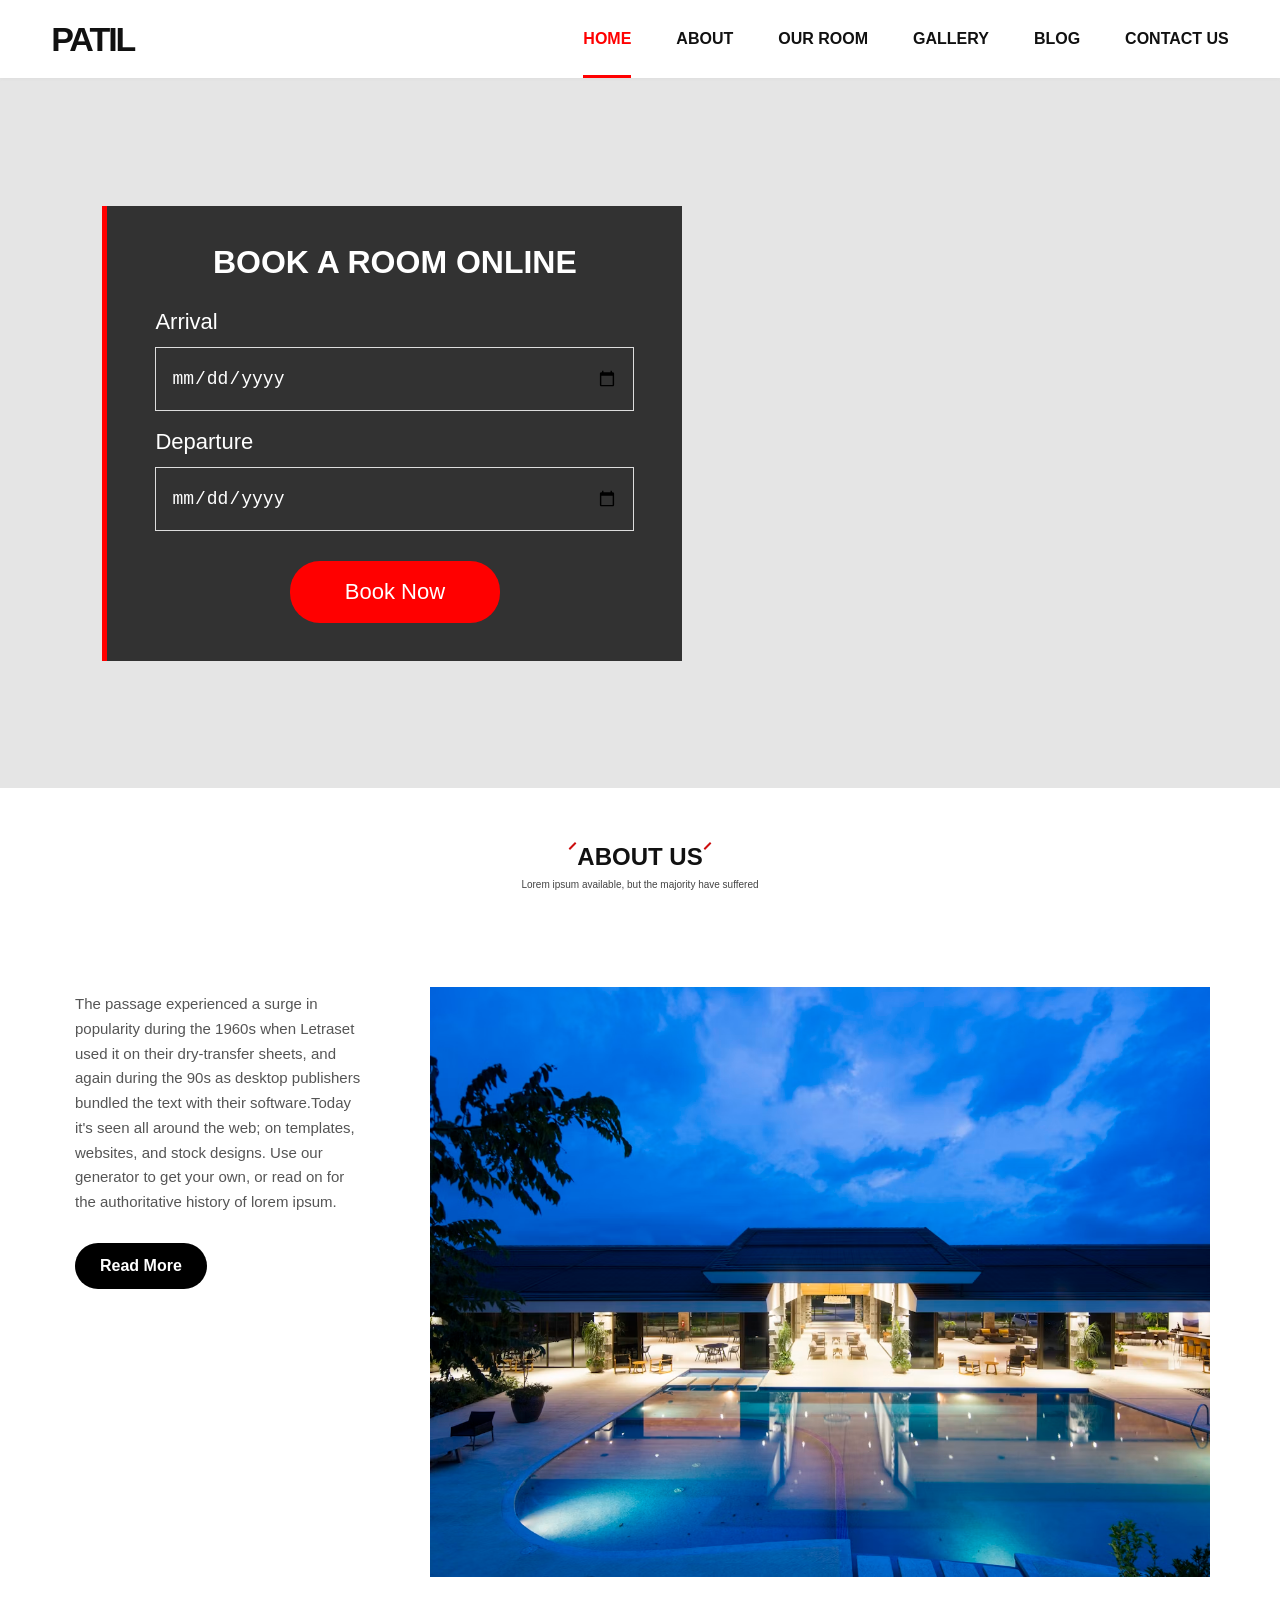
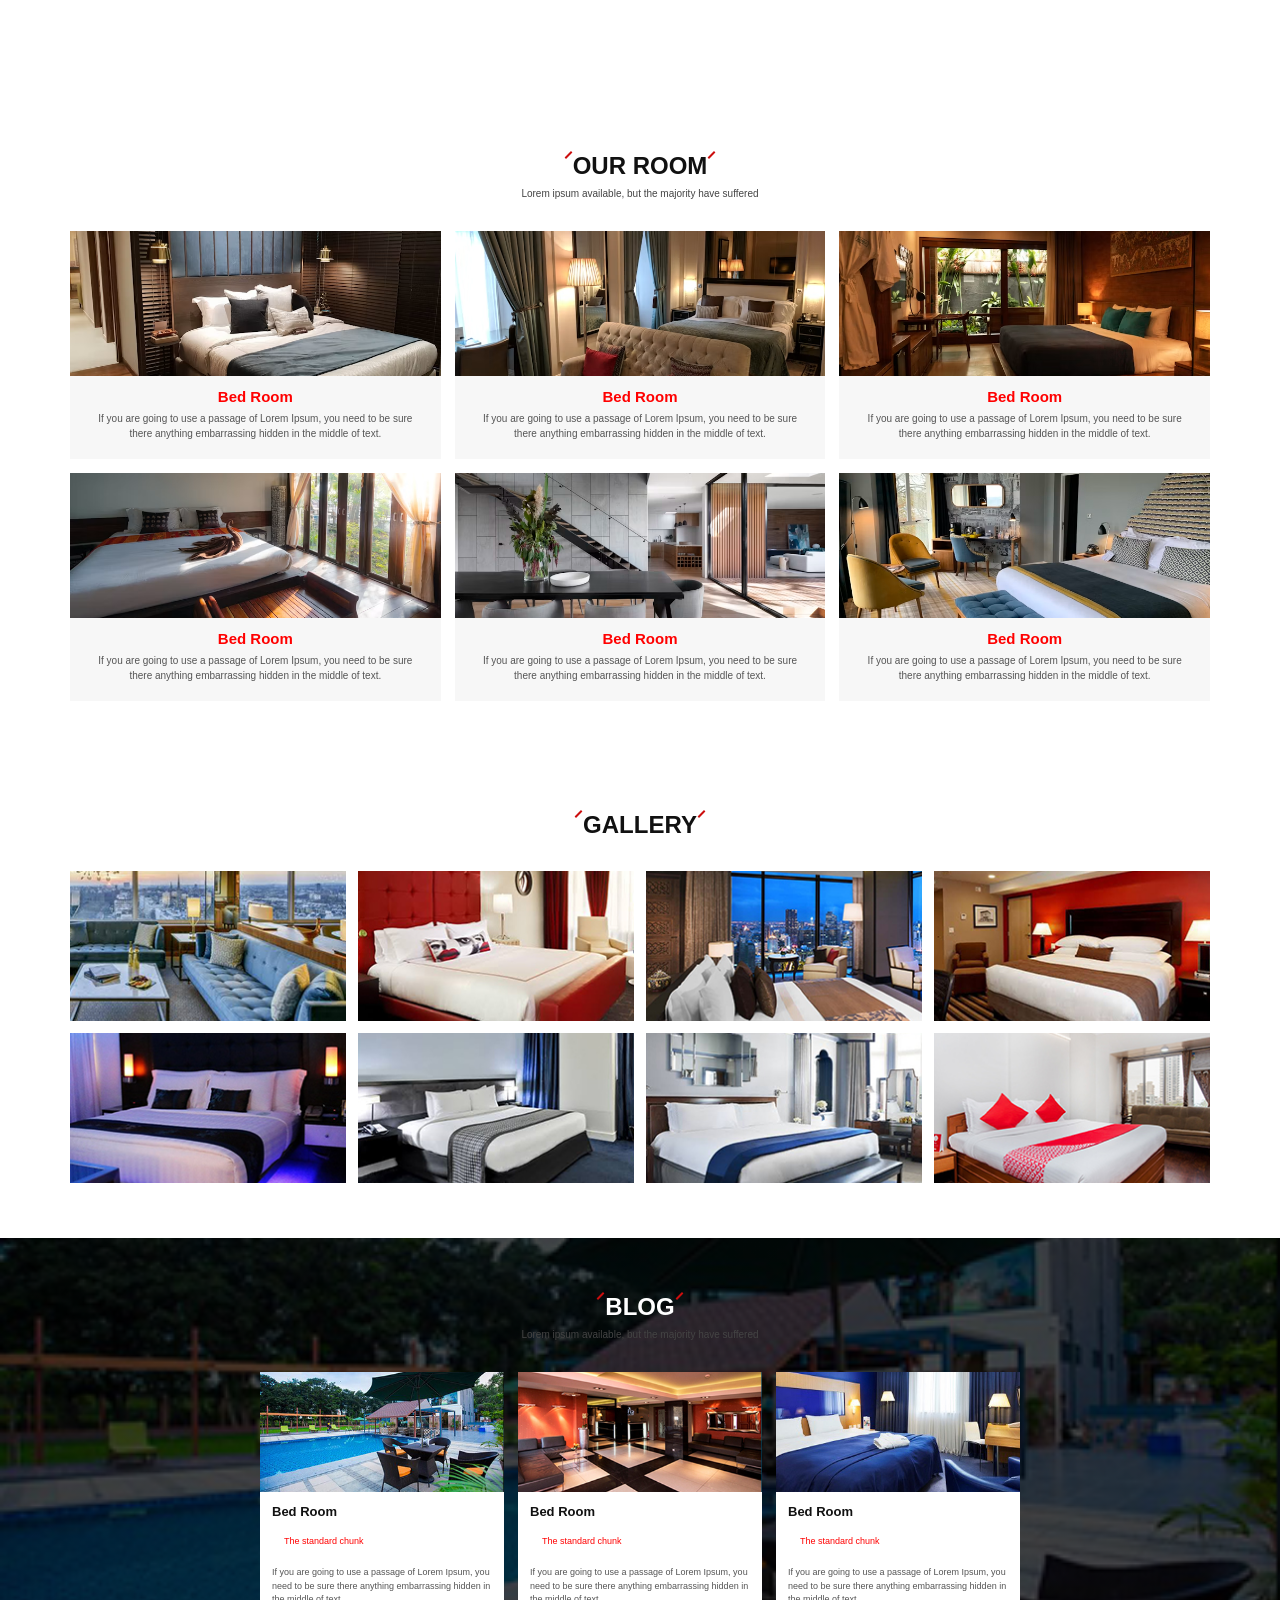
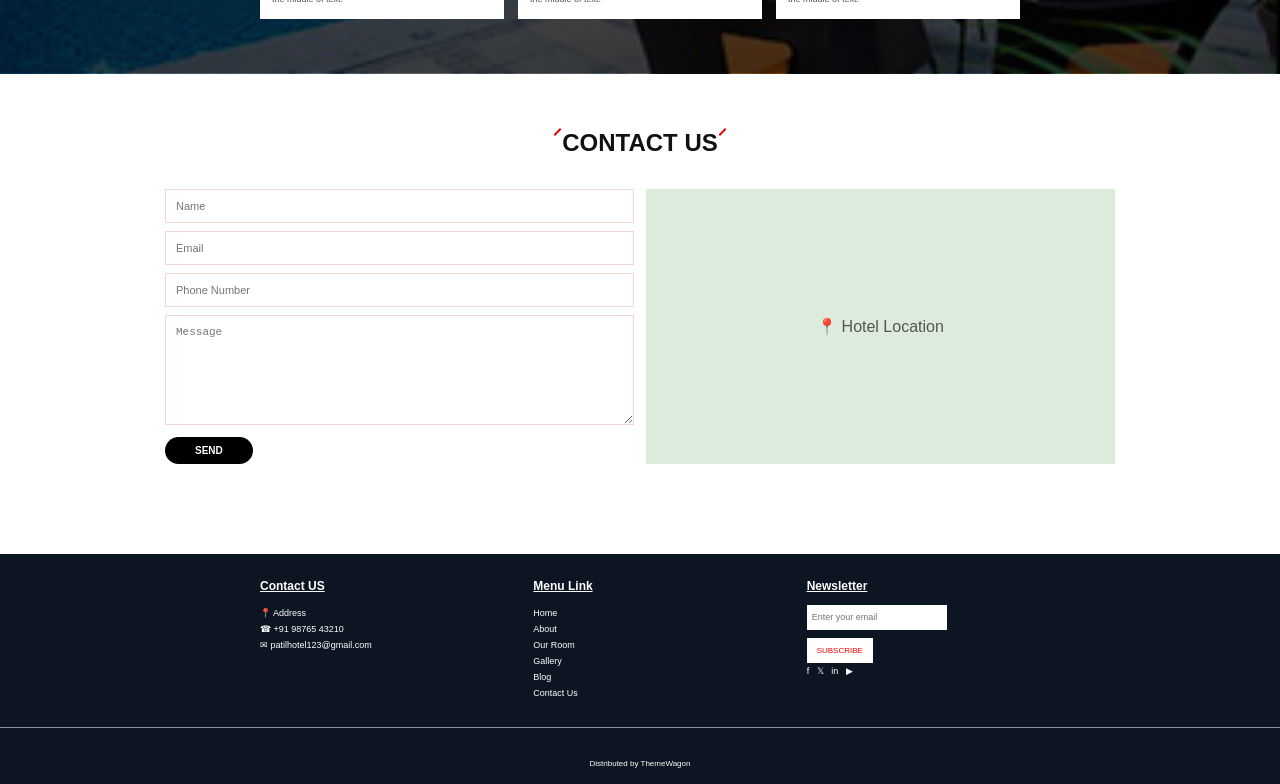
<file: index.html>
<!DOCTYPE html>
<html lang="en">

<head>

    <meta charset="UTF-8">

    <meta name="viewport" content="width=device-width, initial-scale=1.0">

    <title>PATIL HOTEL</title>
    <link rel="stylesheet" href="style.css">
</head>

<body>

    <header class="navbar">
        <div class="nav-inner">
            <a href="index.html" class="logo">
                <span class="logo-mark"></span>PATIL
            </a>
            <nav class="nav-links">
                <a href="index.html" class="active">
                    HOME
                </a>
                <a href="About.html">
                    ABOUT
                </a>
                <a href="Our Room.html">
                    OUR ROOM
                </a>
                <a href="Gallery.html">
                    GALLERY
                </a>
                <a href="Blog.html">
                    BLOG
                </a>
                <a href="Contact Us.html">
                    CONTACT US
                </a>
            </nav>
        </div>
    </header>

    <section class="hero">
        <div class="booking">

            <h1>BOOK A ROOM ONLINE</h1>
            <label>Arrival</label>
            <input type="date">

            <label>Departure</label>
            <input type="date">

            <button>
                Book Now
            </button>

        </div>
    </section>

    <!-- ABOUT -->

    <section class="section">

        <div class="container">

            <div class="section-title">
                <h2>ABOUT US</h2>
                <p>
                    Lorem ipsum available, but the majority have suffered
                </p>
            </div>

            <div class="home-about-content">

                <img src="about.avif" alt="Hotel">

                <div class="about-text">

                    <p>
                        The passage experienced a surge in popularity during the 1960s when Letraset used it on their
                        dry-transfer sheets, and again during the 90s as desktop publishers bundled the text with their
                        software.Today it's seen all around the web; on templates, websites, and stock designs. Use our
                        generator to get your own, or read on for the authoritative history of lorem ipsum.
                    </p>

                    <a href="About.html" class="btn">
                        Read More
                    </a>

                </div>

            </div>

        </div>

    </section>

    <!-- OUR ROOM -->

    <section class="section">
        <div class="container">
            <div class="section-title">
                <h2>OUR ROOM</h2>
                <p>
                    Lorem ipsum available, but the majority have suffered
                </p>
            </div>

            <div class="room-grid">
                <div class="room-card">
                    <img src="roomgrid1.avif">
                    <h3>Bed Room</h3>
                    <p>
                        If you are going to use a passage of Lorem Ipsum,
                        you need to be sure there anything embarrassing
                        hidden in the middle of text.
                    </p>
                </div>

                <div class="room-card">
                    <img src="roomgrid2.avif">
                    <h3>Bed Room</h3>
                    <p>
                        If you are going to use a passage of Lorem Ipsum,
                        you need to be sure there anything embarrassing
                        hidden in the middle of text.
                    </p>
                </div>

                <div class="room-card">
                    <img src="roomgrid3.avif">
                    <h3>Bed Room</h3>
                    <p>
                        If you are going to use a passage of Lorem Ipsum,
                        you need to be sure there anything embarrassing
                        hidden in the middle of text.
                    </p>
                </div>

                <div class="room-card">
                    <img src="roomgrid4.avif">
                    <h3>Bed Room</h3>
                    <p>
                        If you are going to use a passage of Lorem Ipsum,
                        you need to be sure there anything embarrassing
                        hidden in the middle of text.
                    </p>
                </div>

                <div class="room-card">
                    <img src="roomgrid5.avif">
                    <h3>Bed Room</h3>
                    <p>
                        If you are going to use a passage of Lorem Ipsum,
                        you need to be sure there anything embarrassing
                        hidden in the middle of text.
                    </p>
                </div>


                <div class="room-card">
                    <img src="roomgrid6.avif">
                    <h3>Bed Room</h3>
                    <p>
                        If you are going to use a passage of Lorem Ipsum,
                        you need to be sure there anything embarrassing
                        hidden in the middle of text.
                    </p>
                </div>

            </div>

        </div>

    </section>

    <!-- GALLERY -->

    <section class="section">

        <div class="container">
            <div class="section-title">
                <h2>GALLERY</h2>
            </div>

            <div class="gallery-grid">
                <img src="gallery1.jpg">

                <img src="gallery2.jpg">

                <img src="gallery3.jpg">

                <img src="gallery4.jpg">

                <img src="gallery5.jpg">

                <img src="gallery6.jpg">

                <img src="gallery7.jpg">

                <img src="gallery8.jpg">
            </div>

        </div>

    </section>


    <!-- BLOG -->

    <section class="section blog-section">

        <div class="container">

            <div class="section-title">
                <h2>BLOG</h2>
                <p>
                    Lorem ipsum available, but the majority have suffered
                </p>
            </div>

            <div class="blog-grid">
                <div class="blog-card">
                    <img src="blog1.jpg">

                    <div>
                        <h3>Bed Room</h3>
                        <div class="red">
                            The standard chunk
                        </div>
                        <p>
                            If you are going to use a passage of Lorem
                            Ipsum, you need to be sure there anything
                            embarrassing hidden in the middle of text.
                        </p>
                    </div>

                </div>

                <div class="blog-card">
                    <img src="blog2.jpg">

                    <div>
                        <h3>Bed Room</h3>
                        <div class="red">
                            The standard chunk
                        </div>
                        <p>
                            If you are going to use a passage of Lorem
                            Ipsum, you need to be sure there anything
                            embarrassing hidden in the middle of text.
                        </p>
                    </div>

                </div>

                <div class="blog-card">
                    <img src="blog3.jpg">

                    <div>
                        <h3>Bed Room</h3>
                        <div class="red">
                            The standard chunk
                        </div>
                        <p>
                            If you are going to use a passage of Lorem
                            Ipsum, you need to be sure there anything
                            embarrassing hidden in the middle of text.
                        </p>
                    </div>

                </div>

            </div>

        </div>

    </section>


    <!-- CONTACT -->

    <section class="section">

        <div class="container">

            <div class="section-title">
                <h2>CONTACT US</h2>
            </div>

            <div class="contact-wrap">

                <form class="contact-form">

                    <input type="text" placeholder="Name">
                    <input type="email" placeholder="Email">
                    <input type="text" placeholder="Phone Number">
                    <textarea placeholder="Message"></textarea>
                    <button type="submit">
                        SEND
                    </button>

                </form>

                <div class="map">
                    📍 Hotel Location
                </div>

            </div>

        </div>

    </section>


    <!-- FOOTER -->

    <footer>

        <div class="footer-grid">

            <div>

                <h4>Contact US</h4>
                <p>📍 Address</p>
                <p>☎ +91 98765 43210</p>
                <p>✉ patilhotel123@gmail.com</p>

            </div>


            <div>

                <h4>Menu Link</h4>
                <a href="index.html">Home</a>
                <a href="About.html">About</a>
                <a href="Our Room.html">Our Room</a>
                <a href="Gallery.html">Gallery</a>
                <a href="Blog.html">Blog</a>
                <a href="Contact Us.html">Contact Us</a>

            </div>


            <div class="newsletter">

                <h4>Newsletter</h4>
                <input type="email" placeholder="Enter your email">

                <br>

                <button>
                    SUBSCRIBE
                </button>

                <p>
                    f &nbsp; 𝕏 &nbsp; in &nbsp; ▶
                </p>

            </div>

        </div>


        <div class="copyright">
            <br>
            Distributed by ThemeWagon
        </div>

    </footer>

</body>

</html>
</file>
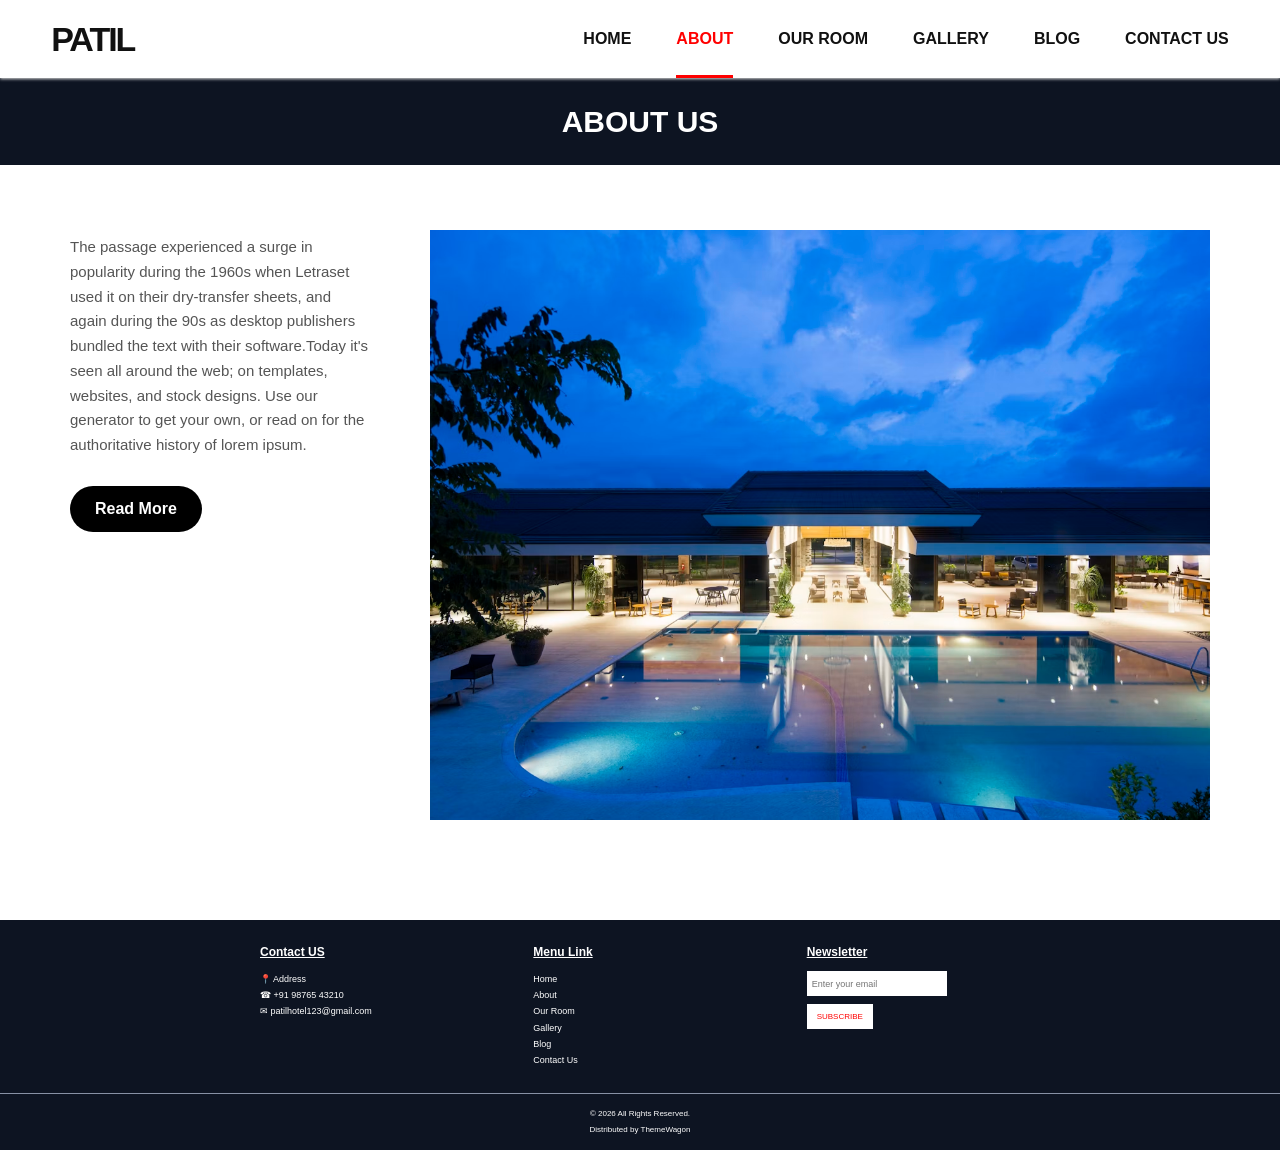
<file: About.html>
<!DOCTYPE html>
<html lang="en">

<head>

    <meta charset="UTF-8">

    <meta name="viewport" content="width=device-width, initial-scale=1.0">

    <title>About Us - PATIL HOTEL</title>

    <link rel="stylesheet" href="style.css">

</head>

<body>

    <header class="navbar">

        <div class="nav-inner">

            <a href="index.html" class="logo">
                <span class="logo-mark"></span>PATIL
            </a>

            <nav class="nav-links">

                <a href="index.html">
                    HOME
                </a>

                <a href="About.html" class="active">
                    ABOUT
                </a>

                <a href="Our Room.html">
                    OUR ROOM
                </a>

                <a href="Gallery.html">
                    GALLERY
                </a>

                <a href="Blog.html">
                    BLOG
                </a>

                <a href="Contact Us.html">
                    CONTACT US
                </a>

            </nav>

        </div>

    </header>


    <section class="page-banner">

        <div class="container">

            <h1>
                ABOUT US
            </h1>

        </div>

    </section>


    <section class="container about-content">

        <div class="about-text">

            <p>

                The passage experienced a surge in popularity during the 1960s when Letraset used it on their
                dry-transfer sheets, and again during the 90s as desktop publishers bundled the text with their
                software.Today it's seen all around the web; on templates, websites, and stock designs. Use our
                generator to get your own, or read on for the authoritative history of lorem ipsum.

            </p>

            <a href="#" class="btn">
                Read More
            </a>

        </div>


        <img src="about.avif" alt="Hotel">

    </section>


    <footer>

        <div class="footer-grid">

            <div>

                <h4>Contact US</h4>

                <p>📍 Address</p>

                <p>☎ +91 98765 43210</p>
                <p>✉ patilhotel123@gmail.com</p>

            </div>


            <div>

                <h4>Menu Link</h4>

                <a href="index.html">Home</a>

                <a href="About.html">About</a>

                <a href="Our Room.html">Our Room</a>

                <a href="Gallery.html">Gallery</a>

                <a href="Blog.html">Blog</a>

                <a href="Contact Us.html">Contact Us</a>

            </div>


            <div class="newsletter">

                <h4>Newsletter</h4>

                <input type="email" placeholder="Enter your email">

                <br>

                <button>
                    SUBSCRIBE
                </button>

            </div>

        </div>


        <div class="copyright">

            © 2026 All Rights Reserved.

            <br>

            Distributed by ThemeWagon

        </div>

    </footer>

</body>

</html>
</file>
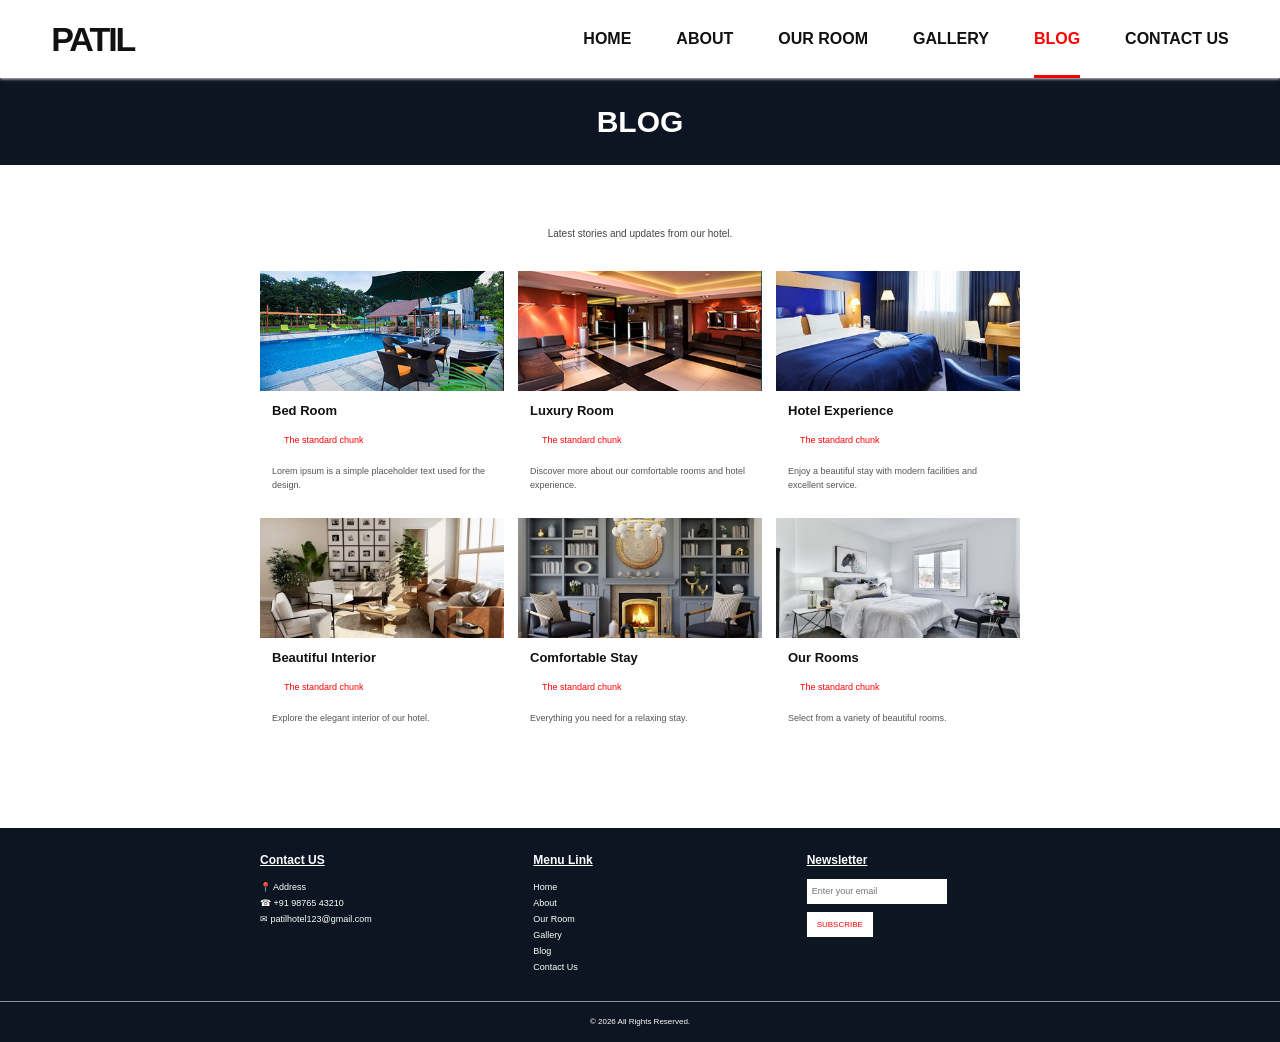
<file: Blog.html>
<!DOCTYPE html>
<html lang="en">

<head>

    <meta charset="UTF-8">

    <meta name="viewport"
          content="width=device-width, initial-scale=1.0">

    <title>Blog - PATIL HOTEL</title>

    <link rel="stylesheet" href="style.css">

</head>

<body>

<header class="navbar">

    <div class="nav-inner">

        <a href="index.html" class="logo">
            <span class="logo-mark"></span>PATIL
        </a>

        <nav class="nav-links">

            <a href="index.html">HOME</a>

            <a href="About.html">ABOUT</a>

            <a href="Our Room.html">OUR ROOM</a>

            <a href="Gallery.html">GALLERY</a>

            <a href="Blog.html" class="active">
                BLOG
            </a>

            <a href="Contact Us.html">CONTACT US</a>

        </nav>

    </div>

</header>


<section class="page-banner">

    <div class="container">

        <h1>BLOG</h1>

    </div>

</section>


<section class="section">

    <div class="container">

        <div class="section-title">

            <p>
                Latest stories and updates from our hotel.
            </p>

        </div>


        <div class="blog-grid">


            <div class="blog-card">

                <img src="blog1.jpg">
                <div>

                    <h3>Bed Room</h3>

                    <div class="red">
                        The standard chunk
                    </div>

                    <p>
                        Lorem ipsum is a simple placeholder text
                        used for the design.
                    </p>

                </div>

            </div>


            <div class="blog-card">

                <img src="blog2.jpg">

                <div>

                    <h3>Luxury Room</h3>

                    <div class="red">
                        The standard chunk
                    </div>

                    <p>
                        Discover more about our comfortable rooms
                        and hotel experience.
                    </p>

                </div>

            </div>


            <div class="blog-card">

                <img src="blog3.jpg">

                <div>

                    <h3>Hotel Experience</h3>

                    <div class="red">
                        The standard chunk
                    </div>

                    <p>
                        Enjoy a beautiful stay with modern facilities
                        and excellent service.
                    </p>

                </div>

            </div>


            <div class="blog-card">

                <img src="blog4.jpg">
                <div>

                    <h3>Beautiful Interior</h3>

                    <div class="red">
                        The standard chunk
                    </div>

                    <p>
                        Explore the elegant interior of our hotel.
                    </p>

                </div>

            </div>


            <div class="blog-card">

                <img src="blog5.jpg">

                <div>

                    <h3>Comfortable Stay</h3>

                    <div class="red">
                        The standard chunk
                    </div>

                    <p>
                        Everything you need for a relaxing stay.
                    </p>

                </div>

            </div>


            <div class="blog-card">

                <img src="blog6.jpg">

                <div>

                    <h3>Our Rooms</h3>

                    <div class="red">
                        The standard chunk
                    </div>

                    <p>
                        Select from a variety of beautiful rooms.
                    </p>

                </div>

            </div>

        </div>

    </div>

</section>


<footer>

    <div class="footer-grid">

        <div>

            <h4>Contact US</h4>

            <p>📍 Address</p>
            <p>☎ +91 98765 43210</p>
            <p>✉ patilhotel123@gmail.com</p>

        </div>


        <div>

            <h4>Menu Link</h4>

            <a href="index.html">Home</a>
            <a href="About.html">About</a>
            <a href="Our Room.html">Our Room</a>
            <a href="Gallery.html">Gallery</a>
            <a href="Blog.html">Blog</a>
            <a href="Contact Us.html">Contact Us</a>

        </div>


        <div class="newsletter">

            <h4>Newsletter</h4>

            <input
                type="email"
                placeholder="Enter your email">

            <br>

            <button>SUBSCRIBE</button>

        </div>

    </div>


    <div class="copyright">

        © 2026 All Rights Reserved.

    </div>

</footer>

</body>

</html>
</file>
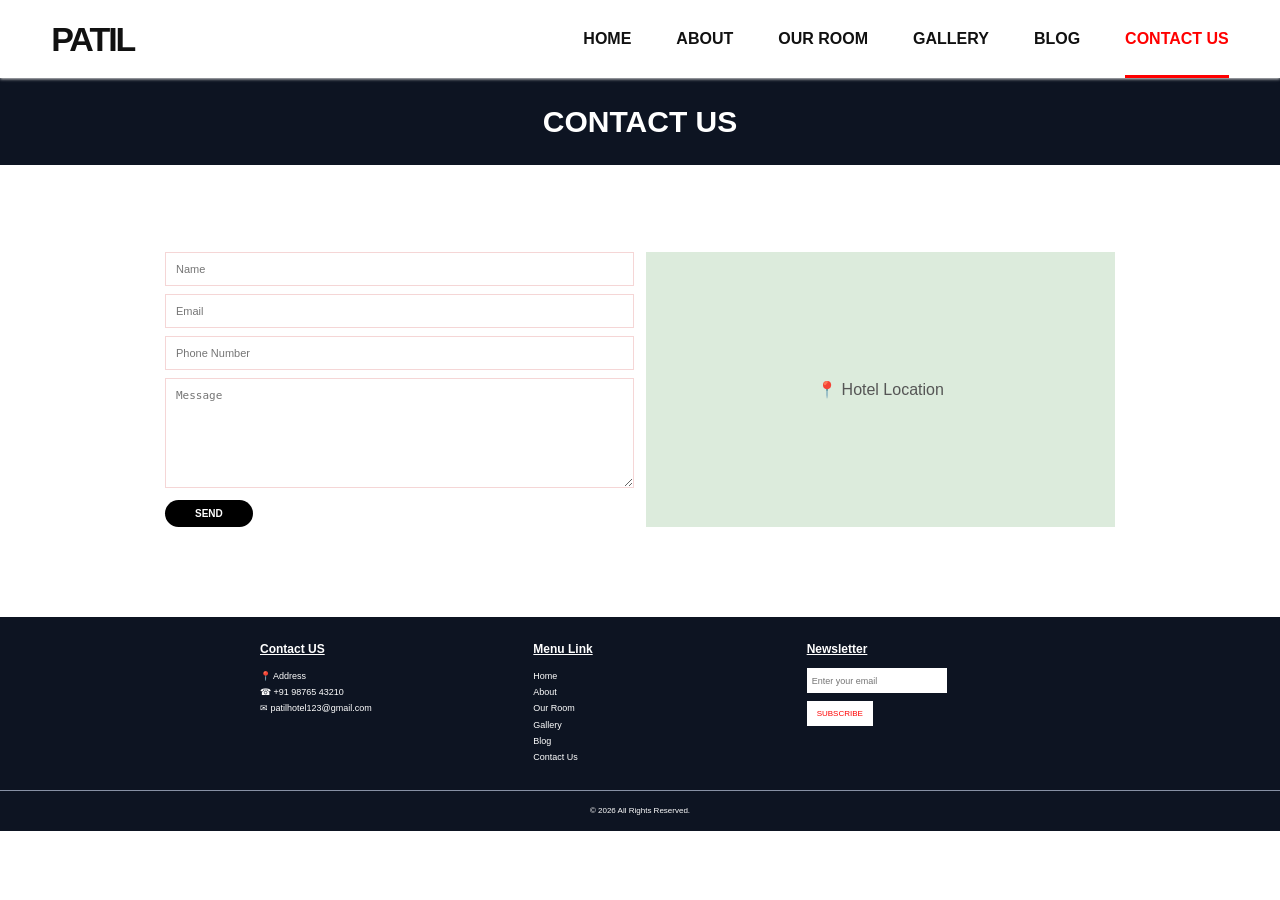
<file: Contact Us.html>
<!DOCTYPE html>
<html lang="en">

<head>

    <meta charset="UTF-8">

    <meta name="viewport"
          content="width=device-width, initial-scale=1.0">

    <title>Contact Us - PATIL HOTEL</title>

    <link rel="stylesheet" href="style.css">

</head>

<body>

<header class="navbar">

    <div class="nav-inner">

        <a href="index.html" class="logo">
            <span class="logo-mark"></span>PATIL
        </a>

        <nav class="nav-links">

            <a href="index.html">HOME</a>

            <a href="About.html">ABOUT</a>

            <a href="Our Room.html">OUR ROOM</a>

            <a href="Gallery.html">GALLERY</a>

            <a href="Blog.html">BLOG</a>

            <a href="Contact Us.html" class="active">
                CONTACT US
            </a>

        </nav>

    </div>

</header>


<section class="page-banner">

    <div class="container">

        <h1>CONTACT US</h1>

    </div>

</section>


<section class="section">

    <div class="container">

        <div class="section-title">

        </div>


        <div class="contact-wrap">


            <form class="contact-form">

                <input
                    type="text"
                    placeholder="Name">

                <input
                    type="email"
                    placeholder="Email">

                <input
                    type="text"
                    placeholder="Phone Number">

                <textarea
                    placeholder="Message"></textarea>

                <button type="submit">
                    SEND
                </button>

            </form>


            <div class="map">

                📍 Hotel Location

            </div>


        </div>

    </div>

</section>


<footer>

    <div class="footer-grid">

        <div>

            <h4>Contact US</h4>

            <p>📍 Address</p>

            <p>☎ +91 98765 43210</p>
            <p>✉ patilhotel123@gmail.com</p>

        </div>


        <div>

            <h4>Menu Link</h4>

            <a href="index.html">Home</a>

            <a href="About.html">About</a>

            <a href="Our Room.html">Our Room</a>

            <a href="Gallery.html">Gallery</a>

            <a href="Blog.html">Blog</a>

            <a href="Contact Us.html">Contact Us</a>

        </div>


        <div class="newsletter">

            <h4>Newsletter</h4>

            <input
                type="email"
                placeholder="Enter your email">

            <br>

            <button>
                SUBSCRIBE
            </button>

        </div>

    </div>


    <div class="copyright">

         © 2026 All Rights Reserved.

    </div>

</footer>

</body>

</html>
</file>
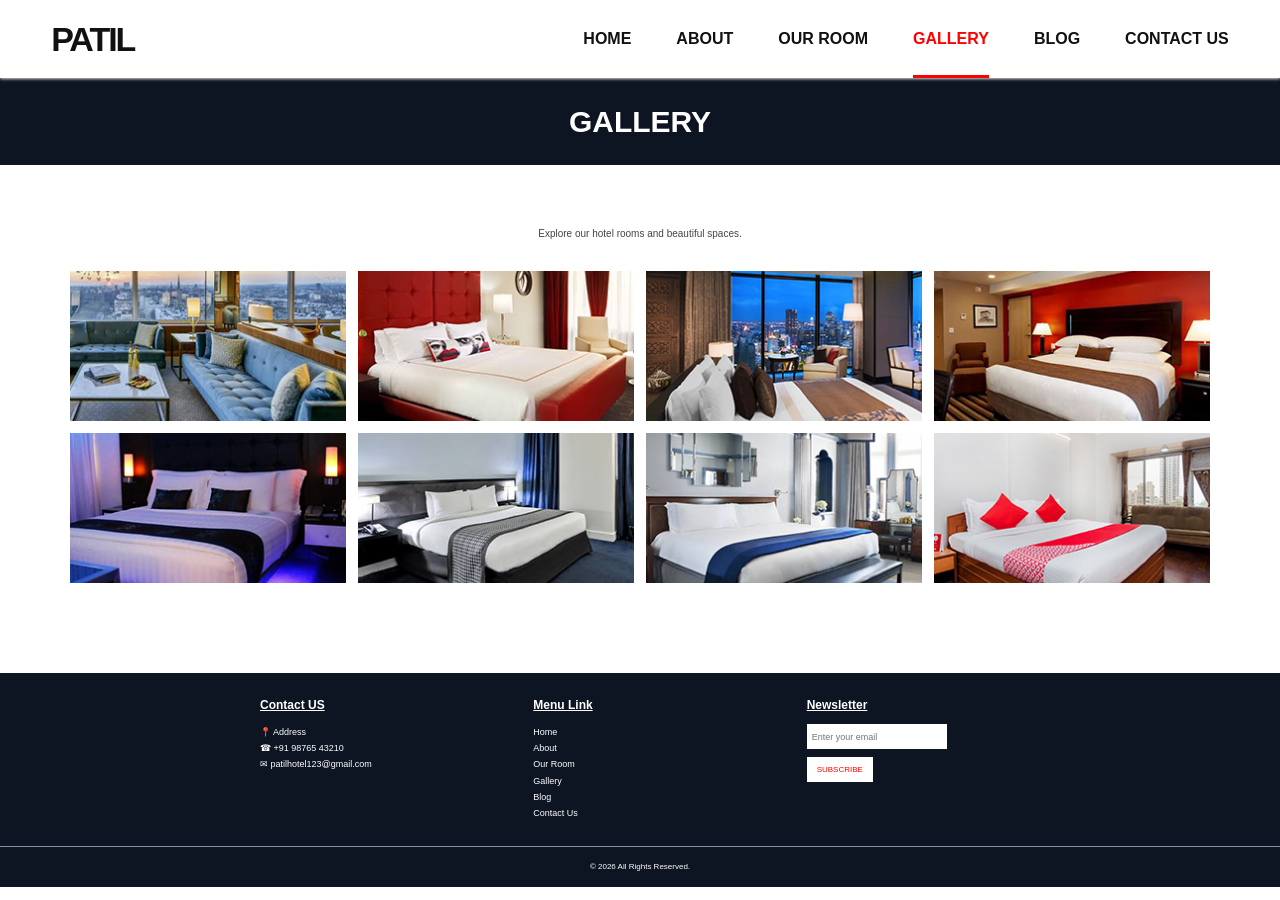
<file: Gallery.html>
<!DOCTYPE html>
<html lang="en">

<head>

    <meta charset="UTF-8">

    <meta name="viewport"
          content="width=device-width, initial-scale=1.0">

    <title>Gallery - PATIL HOTEL</title>

    <link rel="stylesheet" href="style.css">

</head>

<body>

<header class="navbar">

    <div class="nav-inner">

        <a href="index.html" class="logo">
            <span class="logo-mark"></span>PATIL
        </a>

        <nav class="nav-links">

            <a href="index.html">HOME</a>

            <a href="About.html">ABOUT</a>

            <a href="Our Room.html">OUR ROOM</a>

            <a href="Gallery.html" class="active">
                GALLERY
            </a>

            <a href="Blog.html">BLOG</a>

            <a href="Contact Us.html">CONTACT US</a>

        </nav>

    </div>

</header>


<section class="page-banner">

    <div class="container">

        <h1>GALLERY</h1>

    </div>

</section>


<section class="section">

    <div class="container">

        <div class="section-title">

            <p>
                Explore our hotel rooms and beautiful spaces.
            </p>

        </div>


        <div class="gallery-grid">

            <img src="gallery1.jpg">

            <img src="gallery2.jpg">

            <img src="gallery3.jpg">

            <img src="gallery4.jpg">

            <img src="gallery5.jpg">

            <img src="gallery6.jpg">

            <img src="gallery7.jpg">

            <img src="gallery8.jpg">
        </div>

    </div>

</section>


<footer>

    <div class="footer-grid">

        <div>

            <h4>Contact US</h4>

            <p>📍 Address</p>
            <p>☎ +91 98765 43210</p>
            <p>✉ patilhotel123@gmail.com</p>

        </div>


        <div>

            <h4>Menu Link</h4>

            <a href="index.html">Home</a>
            <a href="About.html">About</a>
            <a href="Our Room.html">Our Room</a>
            <a href="Gallery.html">Gallery</a>
            <a href="Blog.html">Blog</a>
            <a href="Contact Us.html">Contact Us</a>

        </div>


        <div class="newsletter">

            <h4>Newsletter</h4>

            <input
                type="email"
                placeholder="Enter your email">

            <br>

            <button>SUBSCRIBE</button>

        </div>

    </div>


    <div class="copyright">

         © 2026 All Rights Reserved.

    </div>

</footer>

</body>

</html>
</file>
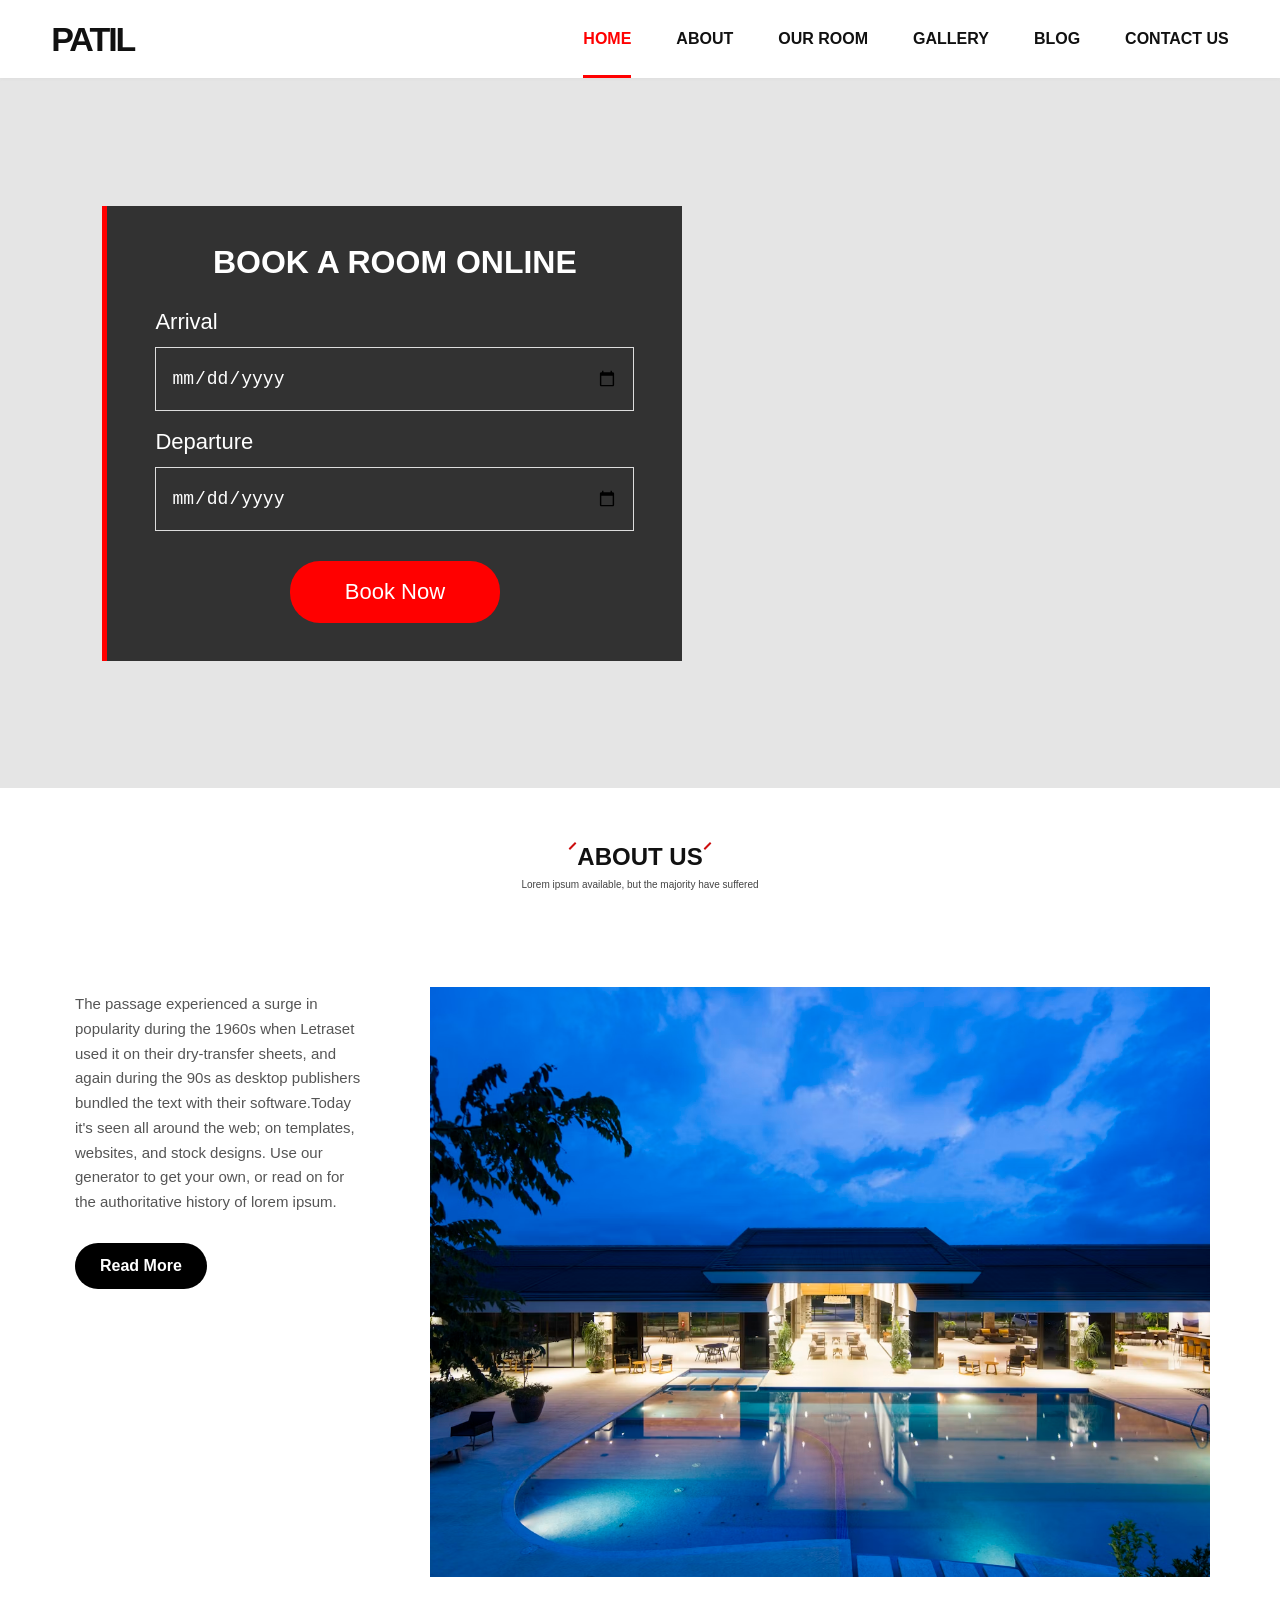
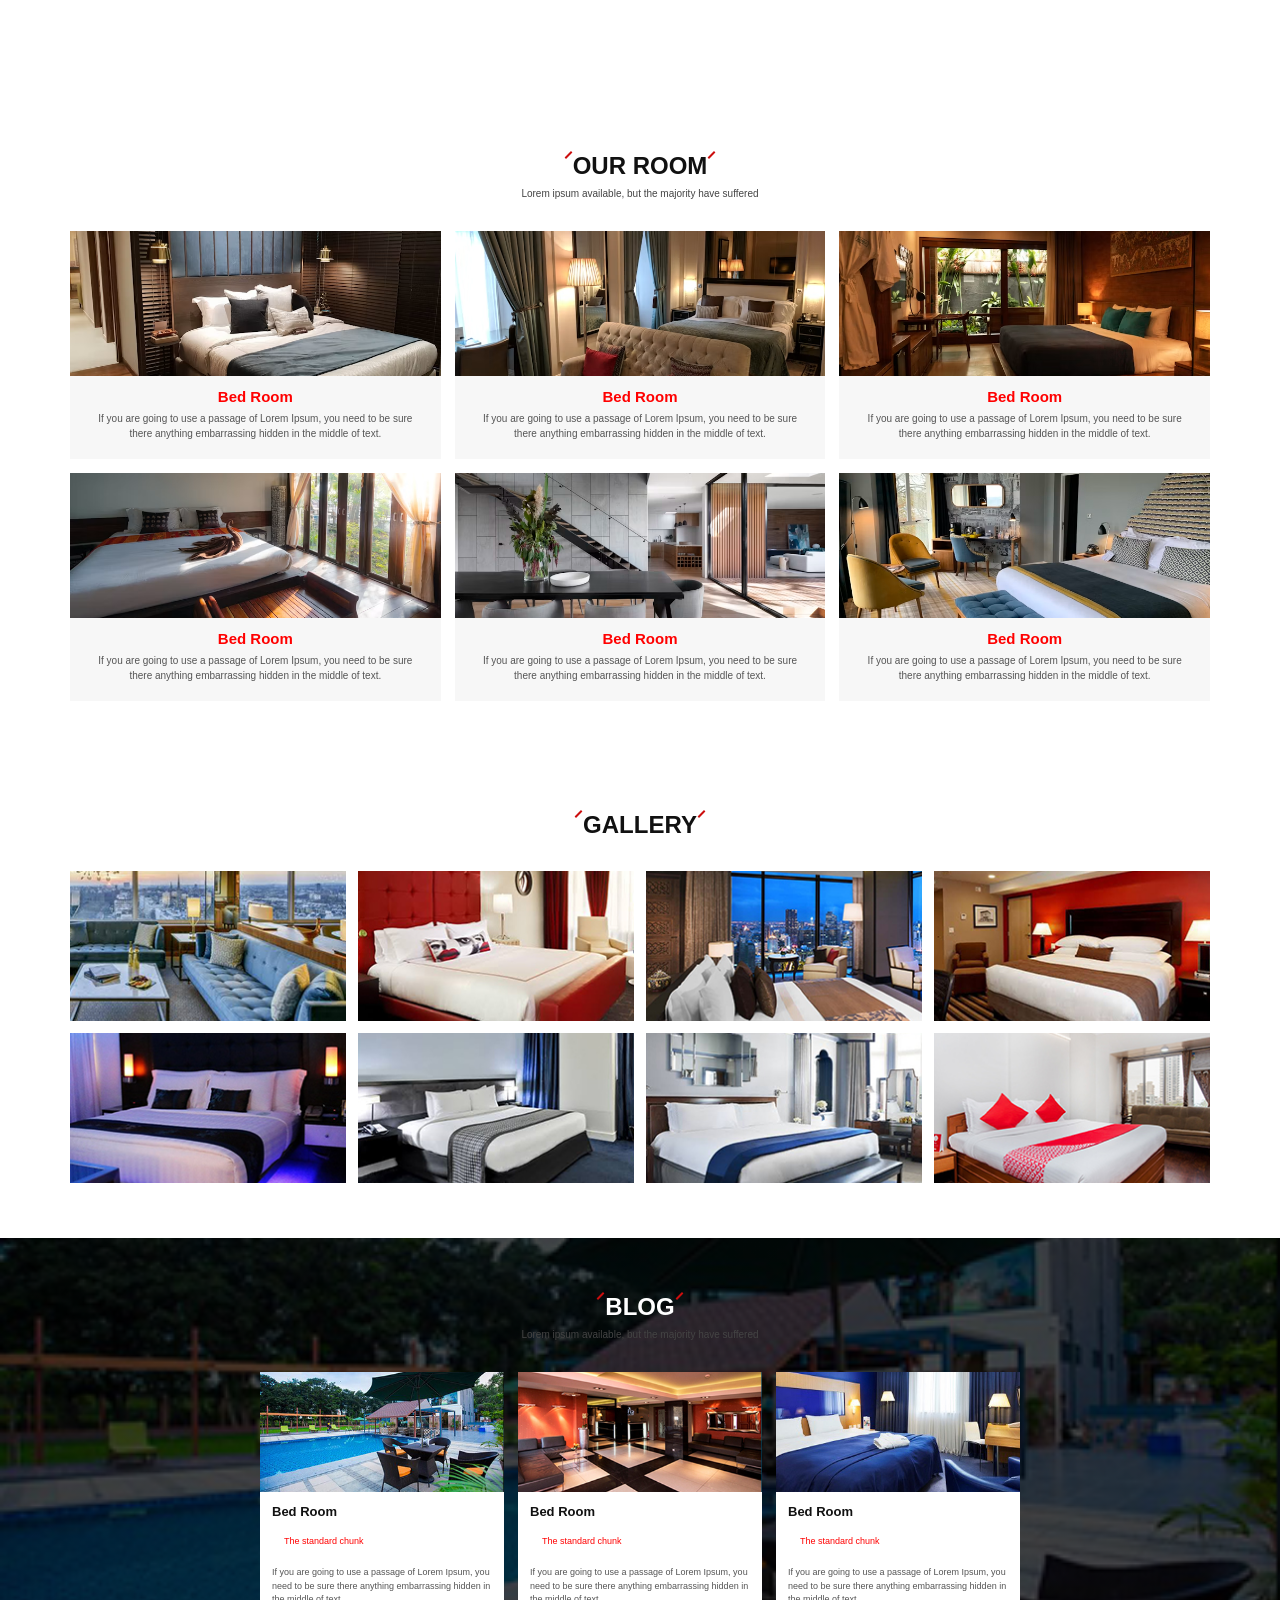
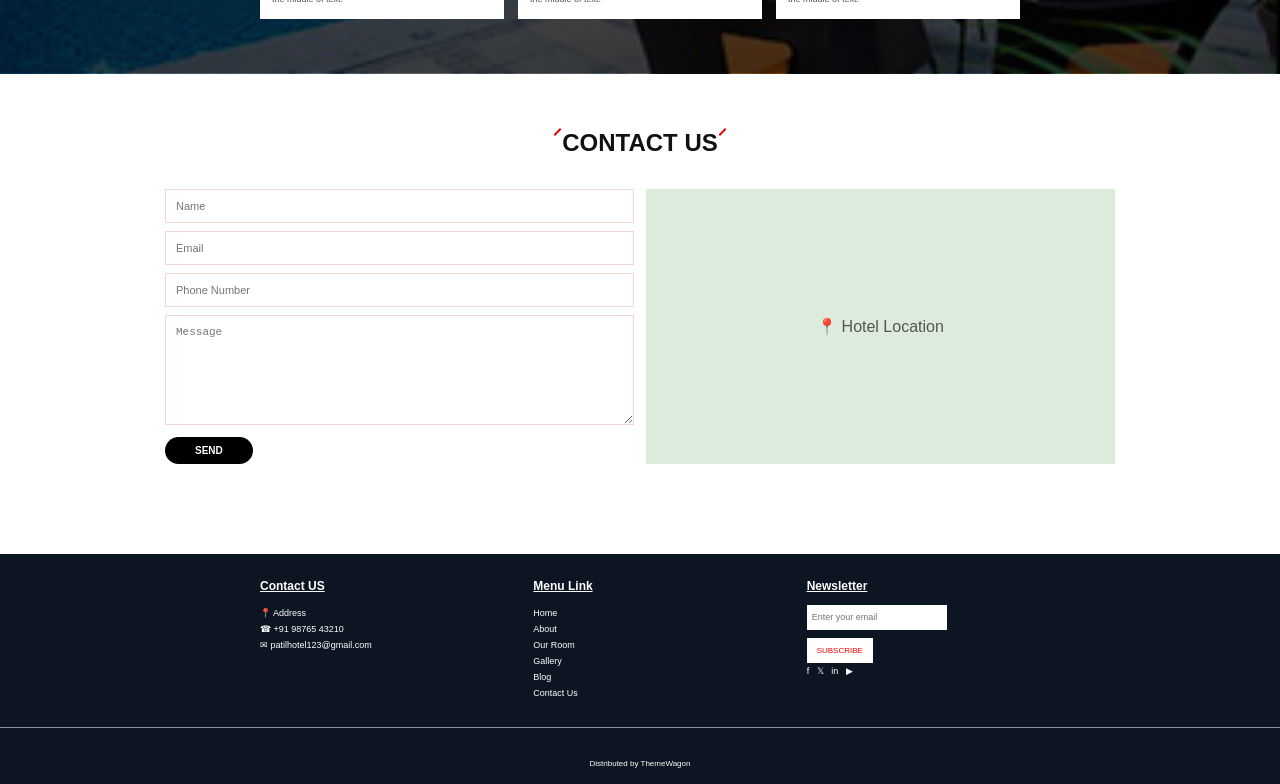
<file: Home.html>
<!DOCTYPE html>
<html lang="en">

<head>

    <meta charset="UTF-8">

    <meta name="viewport" content="width=device-width, initial-scale=1.0">

    <title>PATIL HOTEL</title>
    <link rel="stylesheet" href="style.css">
</head>

<body>

    <header class="navbar">
        <div class="nav-inner">
            <a href="index.html" class="logo">
                <span class="logo-mark"></span>PATIL
            </a>
            <nav class="nav-links">
                <a href="Home.html" class="active">
                    HOME
                </a>
                <a href="About.html">
                    ABOUT
                </a>
                <a href="Our Room.html">
                    OUR ROOM
                </a>
                <a href="Gallery.html">
                    GALLERY
                </a>
                <a href="Blog.html">
                    BLOG
                </a>
                <a href="Contact Us.html">
                    CONTACT US
                </a>
            </nav>
        </div>
    </header>

    <section class="hero">
        <div class="booking">

            <h1>BOOK A ROOM ONLINE</h1>
            <label>Arrival</label>
            <input type="date">

            <label>Departure</label>
            <input type="date">

            <button>
                Book Now
            </button>

        </div>
    </section>

    <!-- ABOUT -->

    <section class="section">

        <div class="container">

            <div class="section-title">
                <h2>ABOUT US</h2>
                <p>
                    Lorem ipsum available, but the majority have suffered
                </p>
            </div>

            <div class="home-about-content">

                <img src="about.avif" alt="Hotel">

                <div class="about-text">

                    <p>
                        The passage experienced a surge in popularity during the 1960s when Letraset used it on their
                        dry-transfer sheets, and again during the 90s as desktop publishers bundled the text with their
                        software.Today it's seen all around the web; on templates, websites, and stock designs. Use our
                        generator to get your own, or read on for the authoritative history of lorem ipsum.
                    </p>

                    <a href="About.html" class="btn">
                        Read More
                    </a>

                </div>

            </div>

        </div>

    </section>

    <!-- OUR ROOM -->

    <section class="section">
        <div class="container">
            <div class="section-title">
                <h2>OUR ROOM</h2>
                <p>
                    Lorem ipsum available, but the majority have suffered
                </p>
            </div>

            <div class="room-grid">
                <div class="room-card">
                    <img src="roomgrid1.avif">
                    <h3>Bed Room</h3>
                    <p>
                        If you are going to use a passage of Lorem Ipsum,
                        you need to be sure there anything embarrassing
                        hidden in the middle of text.
                    </p>
                </div>

                <div class="room-card">
                    <img src="roomgrid2.avif">
                    <h3>Bed Room</h3>
                    <p>
                        If you are going to use a passage of Lorem Ipsum,
                        you need to be sure there anything embarrassing
                        hidden in the middle of text.
                    </p>
                </div>

                <div class="room-card">
                    <img src="roomgrid3.avif">
                    <h3>Bed Room</h3>
                    <p>
                        If you are going to use a passage of Lorem Ipsum,
                        you need to be sure there anything embarrassing
                        hidden in the middle of text.
                    </p>
                </div>

                <div class="room-card">
                    <img src="roomgrid4.avif">
                    <h3>Bed Room</h3>
                    <p>
                        If you are going to use a passage of Lorem Ipsum,
                        you need to be sure there anything embarrassing
                        hidden in the middle of text.
                    </p>
                </div>

                <div class="room-card">
                    <img src="roomgrid5.avif">
                    <h3>Bed Room</h3>
                    <p>
                        If you are going to use a passage of Lorem Ipsum,
                        you need to be sure there anything embarrassing
                        hidden in the middle of text.
                    </p>
                </div>


                <div class="room-card">
                    <img src="roomgrid6.avif">
                    <h3>Bed Room</h3>
                    <p>
                        If you are going to use a passage of Lorem Ipsum,
                        you need to be sure there anything embarrassing
                        hidden in the middle of text.
                    </p>
                </div>

            </div>

        </div>

    </section>

    <!-- GALLERY -->

    <section class="section">

        <div class="container">
            <div class="section-title">
                <h2>GALLERY</h2>
            </div>

            <div class="gallery-grid">
                <img src="gallery1.jpg">

                <img src="gallery2.jpg">

                <img src="gallery3.jpg">

                <img src="gallery4.jpg">

                <img src="gallery5.jpg">

                <img src="gallery6.jpg">

                <img src="gallery7.jpg">

                <img src="gallery8.jpg">
            </div>

        </div>

    </section>


    <!-- BLOG -->

    <section class="section blog-section">

        <div class="container">

            <div class="section-title">
                <h2>BLOG</h2>
                <p>
                    Lorem ipsum available, but the majority have suffered
                </p>
            </div>

            <div class="blog-grid">
                <div class="blog-card">
                    <img src="blog1.jpg">

                    <div>
                        <h3>Bed Room</h3>
                        <div class="red">
                            The standard chunk
                        </div>
                        <p>
                            If you are going to use a passage of Lorem
                            Ipsum, you need to be sure there anything
                            embarrassing hidden in the middle of text.
                        </p>
                    </div>

                </div>

                <div class="blog-card">
                    <img src="blog2.jpg">

                    <div>
                        <h3>Bed Room</h3>
                        <div class="red">
                            The standard chunk
                        </div>
                        <p>
                            If you are going to use a passage of Lorem
                            Ipsum, you need to be sure there anything
                            embarrassing hidden in the middle of text.
                        </p>
                    </div>

                </div>

                <div class="blog-card">
                    <img src="blog3.jpg">

                    <div>
                        <h3>Bed Room</h3>
                        <div class="red">
                            The standard chunk
                        </div>
                        <p>
                            If you are going to use a passage of Lorem
                            Ipsum, you need to be sure there anything
                            embarrassing hidden in the middle of text.
                        </p>
                    </div>

                </div>

            </div>

        </div>

    </section>


    <!-- CONTACT -->

    <section class="section">

        <div class="container">

            <div class="section-title">
                <h2>CONTACT US</h2>
            </div>

            <div class="contact-wrap">

                <form class="contact-form">

                    <input type="text" placeholder="Name">
                    <input type="email" placeholder="Email">
                    <input type="text" placeholder="Phone Number">
                    <textarea placeholder="Message"></textarea>
                    <button type="submit">
                        SEND
                    </button>

                </form>

                <div class="map">
                    📍 Hotel Location
                </div>

            </div>

        </div>

    </section>


    <!-- FOOTER -->

    <footer>

        <div class="footer-grid">

            <div>

                <h4>Contact US</h4>
                <p>📍 Address</p>
                <p>☎ +91 98765 43210</p>
                <p>✉ patilhotel123@gmail.com</p>

            </div>


            <div>

                <h4>Menu Link</h4>
                <a href="Home.html">Home</a>
                <a href="About.html">About</a>
                <a href="Our Room.html">Our Room</a>
                <a href="Gallery.html">Gallery</a>
                <a href="Blog.html">Blog</a>
                <a href="Contact Us.html">Contact Us</a>

            </div>


            <div class="newsletter">

                <h4>Newsletter</h4>
                <input type="email" placeholder="Enter your email">

                <br>

                <button>
                    SUBSCRIBE
                </button>

                <p>
                    f &nbsp; 𝕏 &nbsp; in &nbsp; ▶
                </p>

            </div>

        </div>


        <div class="copyright">
            <br>
            Distributed by ThemeWagon
        </div>

    </footer>

</body>

</html>
</file>
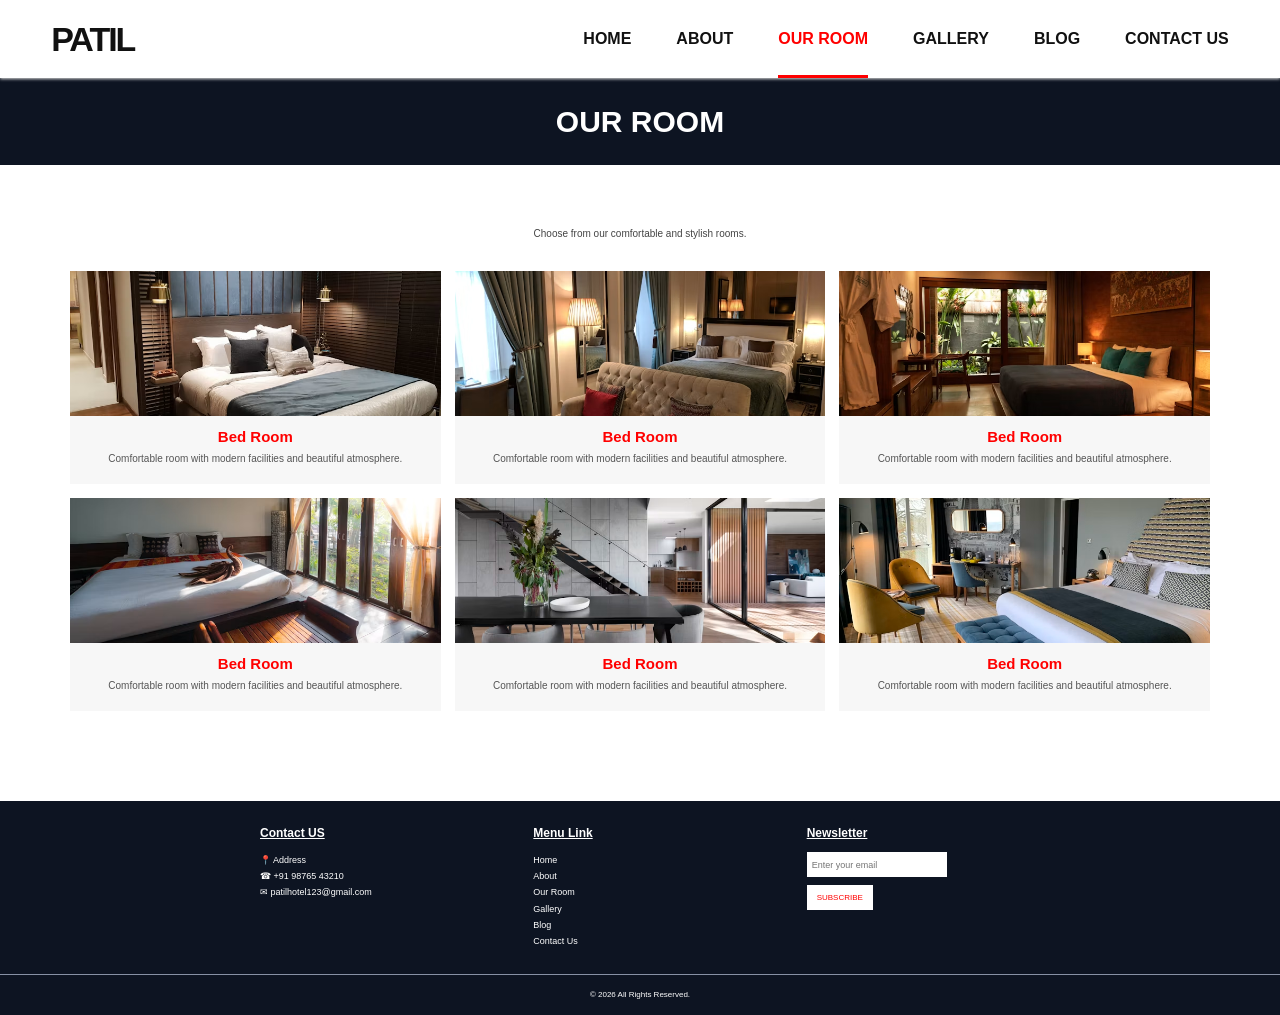
<file: Our Room.html>
<!DOCTYPE html>
<html lang="en">

<head>

    <meta charset="UTF-8">

    <meta name="viewport"
          content="width=device-width, initial-scale=1.0">

    <title>Our Room - PATIL HOTEL</title>

    <link rel="stylesheet" href="style.css">

</head>

<body>

<header class="navbar">

    <div class="nav-inner">

        <a href="index.html" class="logo">
            <span class="logo-mark"></span>PATIL
        </a>

        <nav class="nav-links">

            <a href="index.html">HOME</a>

            <a href="About.html">ABOUT</a>

            <a href="Our Room.html" class="active">
                OUR ROOM
            </a>

            <a href="Gallery.html">GALLERY</a>

            <a href="Blog.html">BLOG</a>

            <a href="Contact Us.html">CONTACT US</a>

        </nav>

    </div>

</header>


<section class="page-banner">

    <div class="container">

        <h1>OUR ROOM</h1>

    </div>

</section>


<section class="section">

    <div class="container">

        <div class="section-title">

            <p>
                Choose from our comfortable and stylish rooms.
            </p>

        </div>


        <div class="room-grid">

            <div class="room-card">

                <img src="roomgrid1.avif">
                <h3>Bed Room</h3>

                <p>
                    Comfortable room with modern facilities and
                    beautiful atmosphere.
                </p>

            </div>


            <div class="room-card">

                <img src="roomgrid2.avif">

                <h3>Bed Room</h3>

                <p>
                    Comfortable room with modern facilities and
                    beautiful atmosphere.
                </p>

            </div>


            <div class="room-card">

                <img src="roomgrid3.avif">

                <h3>Bed Room</h3>

                <p>
                    Comfortable room with modern facilities and
                    beautiful atmosphere.
                </p>

            </div>


            <div class="room-card">

                <img src="roomgrid4.avif">

                <h3>Bed Room</h3>

                <p>
                    Comfortable room with modern facilities and
                    beautiful atmosphere.
                </p>

            </div>


            <div class="room-card">

                <img src="roomgrid5.avif">

                <h3>Bed Room</h3>

                <p>
                    Comfortable room with modern facilities and
                    beautiful atmosphere.
                </p>

            </div>


            <div class="room-card">

                <img src="roomgrid6.avif">

                <h3>Bed Room</h3>

                <p>
                    Comfortable room with modern facilities and
                    beautiful atmosphere.
                </p>

            </div>

        </div>

    </div>

</section>


<footer>

    <div class="footer-grid">

        <div>

            <h4>Contact US</h4>

            <p>📍 Address</p>
            <p>☎ +91 98765 43210</p>
            <p>✉ patilhotel123@gmail.com</p>

        </div>


        <div>

            <h4>Menu Link</h4>

            <a href="index.html">Home</a>
            <a href="About.html">About</a>
            <a href="Our Room.html">Our Room</a>
            <a href="Gallery.html">Gallery</a>
            <a href="Blog.html">Blog</a>
            <a href="Contact Us.html">Contact Us</a>

        </div>


        <div class="newsletter">

            <h4>Newsletter</h4>

            <input
                type="email"
                placeholder="Enter your email">

            <br>

            <button>SUBSCRIBE</button>

        </div>

    </div>


    <div class="copyright">

         © 2026 All Rights Reserved.

    </div>

</footer>

</body>

</html>
</file>
<file: style.css>
* {
    margin: 0;
    padding: 0;
    box-sizing: border-box;
}

html {
    scroll-behavior: smooth;
}

body {
    font-family: Arial, Helvetica, sans-serif;
    color: #111;
    background: white;
}

a {
    text-decoration: none;
    color: inherit;
}

img {
    display: block;
    width: 100%;
    object-fit: cover;
}

/* ----------- NAVBAR --------- */

.navbar {
    height: 78px;
    background: white;
    display: flex;
    align-items: center;
    position: sticky;
    top: 0;
    z-index: 1000;
    box-shadow: 0 1px 3px #ddd;
}

.nav-inner {
    width: 92%;
    max-width: 1340px;
    margin: auto;
    display: flex;
    align-items: center;
    justify-content: space-between;
}

.logo {
    font-size: 34px;
    font-weight: bold;
    letter-spacing: -2px;
}

.logo-mark {
    color: red;
}

.logo span {
    color: #111;
}

.nav-links {
    display: flex;
    gap: 45px;
    align-items: center;
    height: 78px;
}

.nav-links a {
    font-size: 16px;
    font-weight: 600;
    height: 78px;
    display: flex;
    align-items: center;
    position: relative;
}

.nav-links a:hover,
.nav-links a.active {
    color: red;
}

.nav-links a.active::after {
    content: "";
    position: absolute;
    bottom: 0;
    left: 0;
    right: 0;
    height: 3px;
    background: red;
}

/* ----------- HERO -------- */

.hero {
    min-height: 710px;

    background:
        linear-gradient(rgba(0, 0, 0, 0.1),
        rgba(0, 0, 0, 0.1)),
        url("https://images.unsplash.com/photo-1564501049412-61c2a3083791?auto=format&fit=crop&w=2000&q=85");

    background-position: center;
    background-size: cover;

    display: flex;
    align-items: center;
}

.booking {
    width: 580px;
    margin-left: 8%;

    background: rgba(0, 0, 0, 0.78);

    padding: 38px 48px;

    border-left: 5px solid red;

    color: white;
}

.booking h1 {
    text-align: center;
    font-size: 32px;
    margin-bottom: 28px;
}

.booking label {
    display: block;
    font-size: 22px;
    margin: 18px 0 12px;
}

.booking input {
    width: 100%;
    height: 64px;

    background: transparent;

    border: 1px solid #ddd;

    color: white;

    padding: 0 15px;

    font-size: 18px;
}

.booking button {
    display: block;

    margin: 30px auto 0;

    background: red;

    color: white;

    border: none;

    border-radius: 30px;

    padding: 18px 55px;

    font-size: 22px;

    cursor: pointer;
}

/* -------------- COMMON SECTION -------------- */

.section {
    padding: 55px 0;
}

.container {
    width: 92%;
    max-width: 1140px;
    margin: auto;
}

.section-title {
    text-align: center;
    margin-bottom: 32px;
}

.section-title h2 {
    font-size: 24px;
    display: inline-block;
    position: relative;
}

.section-title h2::before,
.section-title h2::after {
    content: "";

    position: absolute;

    background: rgb(204, 14, 14);

    width: 9px;
    height: 2px;

    top: 2px;
}

.section-title h2::before {
    left: -9px;
    transform: rotate(-45deg);
}

.section-title h2::after {
    right: -9px;
    transform: rotate(-45deg);
}

.section-title p {
    font-size: 10px;
    color: #444;
    margin-top: 8px;
}

/* ------------------ ABOUT --------------- */

.home-about-content {
    display: grid;
    grid-template-columns: 300px 1fr;
    gap: 60px;
    align-items: start;
    padding: 65px 0;
}

.home-about-content .about-text {
    order: 1;
    padding: 5px ;
    
}

.home-about-content img {
    order: 2;
    height: 590px;
}

.home-about-content .about-text p {
    font-size: 15px;
    line-height: 1.65;
    color: #555;
    margin-bottom: 28px;
}
/* ------------------ ROOMS --------------- */

.room-grid {
    display: grid;

    grid-template-columns: repeat(3, 1fr);

    gap: 14px;
}

.room-card {
    background: #f7f7f7;

    text-align: center;

    padding-bottom: 18px;
}

.room-card img {
    height: 145px;
}

.room-card h3 {
    color: red;

    font-size: 15px;

    margin: 12px 0 6px;
}

.room-card p {
    font-size: 10px;

    color: #555;

    line-height: 1.5;

    padding: 0 18px;
}

/* ---------------- GALLERY ---------------- */

.gallery-grid {
    display: grid;

    grid-template-columns: repeat(4, 1fr);

    gap: 12px;
}

.gallery-grid img {
    height: 150px;
}

/* ---------------- BLOG ------------------ */

.blog-section {
    background:
        linear-gradient(rgba(0, 0, 0, 0.72),
        rgba(0, 0, 0, 0.72)),
        url("blog1.jpg");

    background-position: center;
    background-size: cover;
}

.blog-section .section-title {
    color: white;
}

.blog-grid {
    display: grid;

    grid-template-columns: repeat(3, 1fr);

    gap: 14px;

    max-width: 760px;

    margin: auto;
}

.blog-card {
    background: white;
}

.blog-card img {
    height: 120px;
}

.blog-card div {
    padding: 12px;
}

.blog-card h3 {
    font-size: 13px;

    margin-bottom: 5px;
}

.blog-card .red {
    color: red;

    font-size: 9px;

    margin-bottom: 8px;
}

.blog-card p {
    font-size: 9px;

    line-height: 1.5;

    color: #555;
}

/* --------------- CONTACT --------------- */

.contact-wrap {
    display: grid;

    grid-template-columns: 1fr 1fr;

    gap: 12px;

    max-width: 950px;

    margin: auto;
}

.contact-form input,
.contact-form textarea {
    width: 100%;

    border: 1px solid #f5d6d6;

    padding: 10px;

    margin-bottom: 8px;

    font-size: 11px;
}

.contact-form textarea {
    height: 110px;

    resize: vertical;
}

.contact-form button {
    background: black;

    color: white;

    border: none;

    border-radius: 20px;

    padding: 8px 30px;

    font-size: 10px;

    font-weight: bold;

    cursor: pointer;
}

.map {
    min-height: 255px;

    background: #dcebdc;

    display: flex;

    align-items: center;

    justify-content: center;

    color: #555;
}

/* ---------------- FOOTER ---------------- */

footer {
    background: #0d1422;

    color: white;

    padding: 25px 0 0;

    margin-top: 35px;
}

.footer-grid {
    display: grid;

    grid-template-columns: repeat(3, 1fr);

    gap: 60px;

    max-width: 760px;

    margin: auto;
}

footer h4 {
    font-size: 12px;

    text-decoration: underline;

    margin-bottom: 12px;
}

footer p,
footer a {
    font-size: 9px;

    line-height: 1.8;

    display: block;
}

.newsletter input {
    width: 140px;

    height: 25px;

    border: none;

    padding: 5px;

    font-size: 9px;
}

.newsletter button {
    height: 25px;

    border: none;

    background: white;

    color: red;

    font-size: 8px;

    padding: 0 10px;

    margin-top: 8px;
}

.copyright {
    border-top: 1px solid #8791a5;

    margin-top: 25px;

    padding: 12px;

    text-align: center;

    font-size: 8px;

    line-height: 2;
}

/* ------------------ INNER PAGE ------------------*/

.page-banner {
    height: 87px;

    background: #0d1422;

    color: white;

    display: flex;

    align-items: center;
}

.page-banner h1 {
    font-size: 30px;

    text-align: center;
}

/* ---------------- ABOUT --------------------*/


.about-content {
    display: grid;

    grid-template-columns: 300px 1fr;

    gap: 60px;

    align-items: start;

    padding: 65px 0;
}

.about-content img {
    height: 590px;
    
}

.about-text {
    padding-top: 5px;
}

.about-text p {
    font-size: 15px;

    line-height: 1.65;

    color: #555;

    margin-bottom: 28px;
}

.btn {
    display: inline-block;

    background: black;

    color: white;

    border-radius: 30px;

    padding: 14px 25px;

    font-weight: bold;
}





@media (max-width: 800px) {

    .navbar {
        height: auto;

        padding: 14px 0;
    }

    .nav-inner {
        flex-direction: column;

        gap: 12px;
    }

    .nav-links {
        height: auto;

        gap: 15px;

        flex-wrap: wrap;

        justify-content: center;
    }

    .nav-links a {
        height: 35px;

        font-size: 13px;
    }

    .hero {
        min-height: 620px;
    }

    .booking {
        width: 90%;

        margin: auto;

        padding: 28px;
    }

    .booking h1 {
        font-size: 25px;
    }

    .room-grid,
    .gallery-grid,
    .blog-grid,
    .contact-wrap,
    .footer-grid,
    .about-content {
        grid-template-columns: 1fr;
    }
    

    .gallery-grid img {
        height: 220px;
    }

    .about-content {
        padding: 35px 0;
    }

    .about-content img {
        height: 300px;
    }
     .home-about-content {
        grid-template-columns: 1fr;
        gap: 30px;
    }

    .home-about-content .about-text {
        order: 1;
    }

    .home-about-content img {
        order: 2;
        height: 300px;
    }

}
</file>
